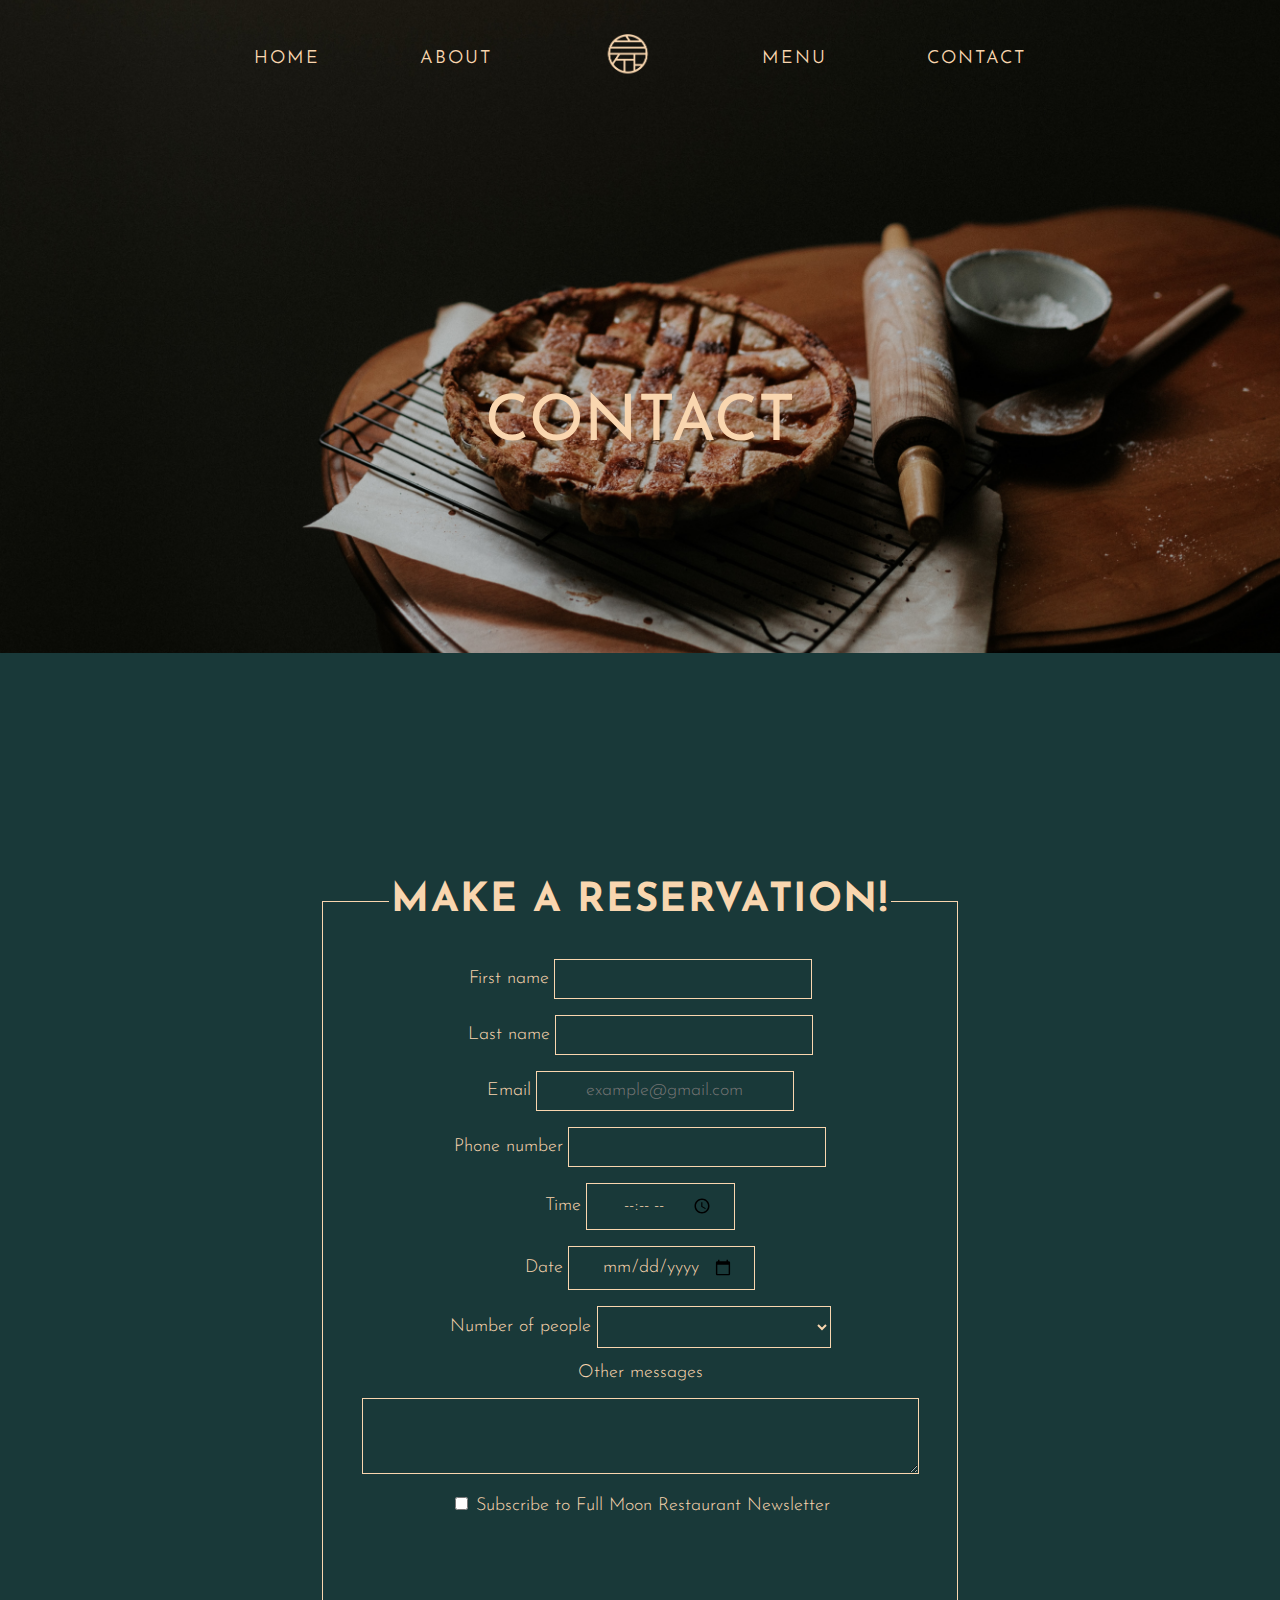
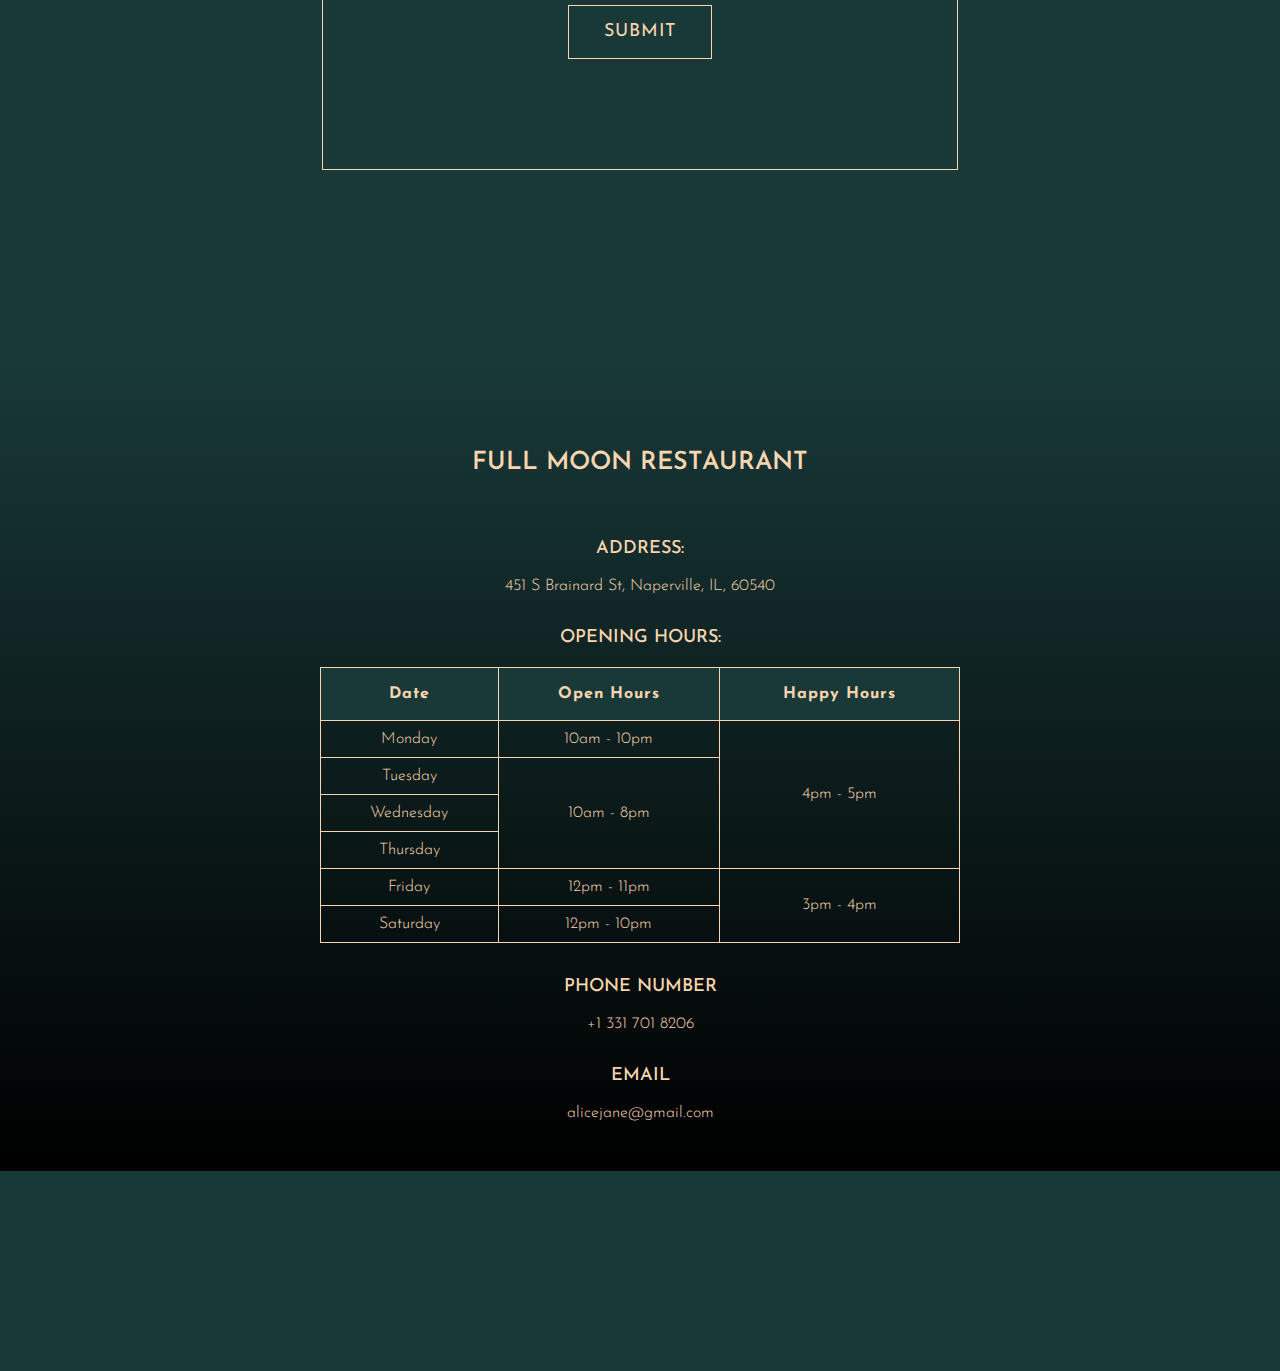
<file: contact.html>
<!DOCTYPE html>
<html lang="en">
  <head>
    <meta charset="UTF-8" />
    <meta name="viewport" content="width=device-width, initial-scale=1" />
    <title>contact page</title>
    <link
      href="https://fonts.googleapis.com/css2?family=Josefin+Sans:ital,wght@0,100;0,200;0,300;0,400;0,500;0,600;0,700;1,100;1,200;1,300;1,400;1,500;1,600;1,700&family=Limelight&display=swap"
      rel="stylesheet"
    />
    <link href="css/reset.css" rel="stylesheet" />
    <link href="css/layout.css" rel="stylesheet" />
    <link href="css/styles.css" rel="stylesheet" />
    <link href="css/nav_style.css" rel="stylesheet" />
    <link href="css/table.css" rel="stylesheet" />
    <link href="css/column.css" rel="stylesheet" />
  </head>

  <body>
    <div class="big-screen">
      <div class="bg-img">
        <img src="imgs/contact1.jpg" alt="" style="width: 100%" />
      </div>
      <div class="topnav">
        <a href="index.html">HOME</a>
        <a href="about.html">ABOUT</a>
        <div>
          <a id="reset" href="index.html">
            <img src="imgs/logo.png" alt="" width="70"
          /></a>
        </div>
        <a href="menu.html">MENU</a>
        <a href="contact.html">CONTACT</a>
      </div>
      <div id="contact-middle-text" class="centered">CONTACT</div>
    </div>
    <br /><br />
    <br /><br />
    <br /><br />
    <br /><br />
    <br /><br />
    <br /><br />
    <br /><br />

    <div class="form-div">
      <form action="" id="formDemo">
        <fieldset>
          <legend>MAKE A RESERVATION!</legend>
          <br /><br />

          <label for="firstname">First name</label>
          <input
            type="text"
            id="firstname"
            name="firstname"
            required
          /><br /><br />
          <label for="lastname">Last name</label>
          <input
            type="text"
            id="lastname"
            name="lastname"
            required
          /><br /><br />
          <label for="email">Email</label>
          <input
            type="text"
            id="email"
            name="email"
            placeholder="example@gmail.com"
            required
          /><br /><br />
          <label for="number">Phone number</label>
          <input type="text" id="number" name="number" required /><br /><br />
          <label for="time">Time</label>
          <input type="time" id="time" name="time" required /><br /><br />
          <label for="date">Date</label>
          <input type="date" id="date" name="date" required /><br /><br />
          <label for="list">Number of people </label>
          <select name="list" id="list">
            <option value=""></option>
            <option value="option1">1-2</option>
            <option value="option2">3-4</option>
            <option value="option3">5-6</option>
            <option value="option4">7-10</option>
            <option value="option5">11-20</option>
            <option value="option5">21-50 (small event)</option>
            <option value="option5">51-99 (medium event)</option>
            <option value="option5">over 100 (large event)</option>
          </select>
          <br /><br />
          <label for="textarea">Other messages</label><br /><br />
          <textarea name="textarea" id="textarea" cols="50" rows="3"></textarea
          ><br /><br />
          <input type="checkbox" name="subscribe" id="subscribe" required />
          <label for="subscribe"
            >Subscribe to Full Moon Restaurant Newsletter</label
          ><br /><br />
          <br /><br />
          <br /><br />
          <div class="center-button">
            <a href="contact2.html" class="btn a" type="submit">SUBMIT</a>
          </div>
        </fieldset>
      </form>
    </div>

    <br /><br />
    <br /><br />
    <br /><br />
    <br /><br />
    <br /><br />

    <footer>
      <h2>FULL MOON RESTAURANT</h2>
      <h3>ADDRESS:</h3>
      <p>451 S Brainard St, Naperville, IL, 60540</p>
      <h3>OPENING HOURS:</h3>
      <table>
        <tr>
          <th>Date</th>
          <th>Open Hours</th>
          <th>Happy Hours</th>
        </tr>
        <tr>
          <td>Monday</td>
          <td>10am - 10pm</td>
          <td rowspan="4" colspan="4">4pm - 5pm</td>
        </tr>
        <tr>
          <td>Tuesday</td>
          <td rowspan="3">10am - 8pm</td>
        </tr>
        <tr>
          <td>Wednesday</td>
        </tr>
        <tr>
          <td>Thursday</td>
        </tr>
        <tr>
          <td>Friday</td>
          <td>12pm - 11pm</td>
          <td rowspan="2" colspan="4">3pm - 4pm</td>
        </tr>
        <tr>
          <td>Saturday</td>
          <td>12pm - 10pm</td>
        </tr>
      </table>
      <h3>PHONE NUMBER</h3>
      <p>+1 331 701 8206</p>
      <h3>EMAIL</h3>
      <p>alicejane@gmail.com</p>
    </footer>
    <script type="text/javascript">

      $(document).ready(function() {

      	//Khi bàn phím được nhấn và thả ra thì sẽ chạy phương thức này
      	$("#formDemo").validate({
      		rules: {
      			firstname: "required",
      			lastname: "required",
      			email:"required",
      			number:"required",
      			time:"required",
      			date:"required",
      			list:"required",
      			subscribe:"required",
      		},
      		messages: {
      			firstname: " Please enter",
      			lastname: "Please enter",
      			email:"Please enter",
      			number:"Please enter",
      			time:"Please enter",
      			date:"Please enter",
      			list:"Please enter",
      			subscribe:"Please enter",
      			}
      		}
      	 }); 
      });
    </script>
  </body>
</html>
</file>
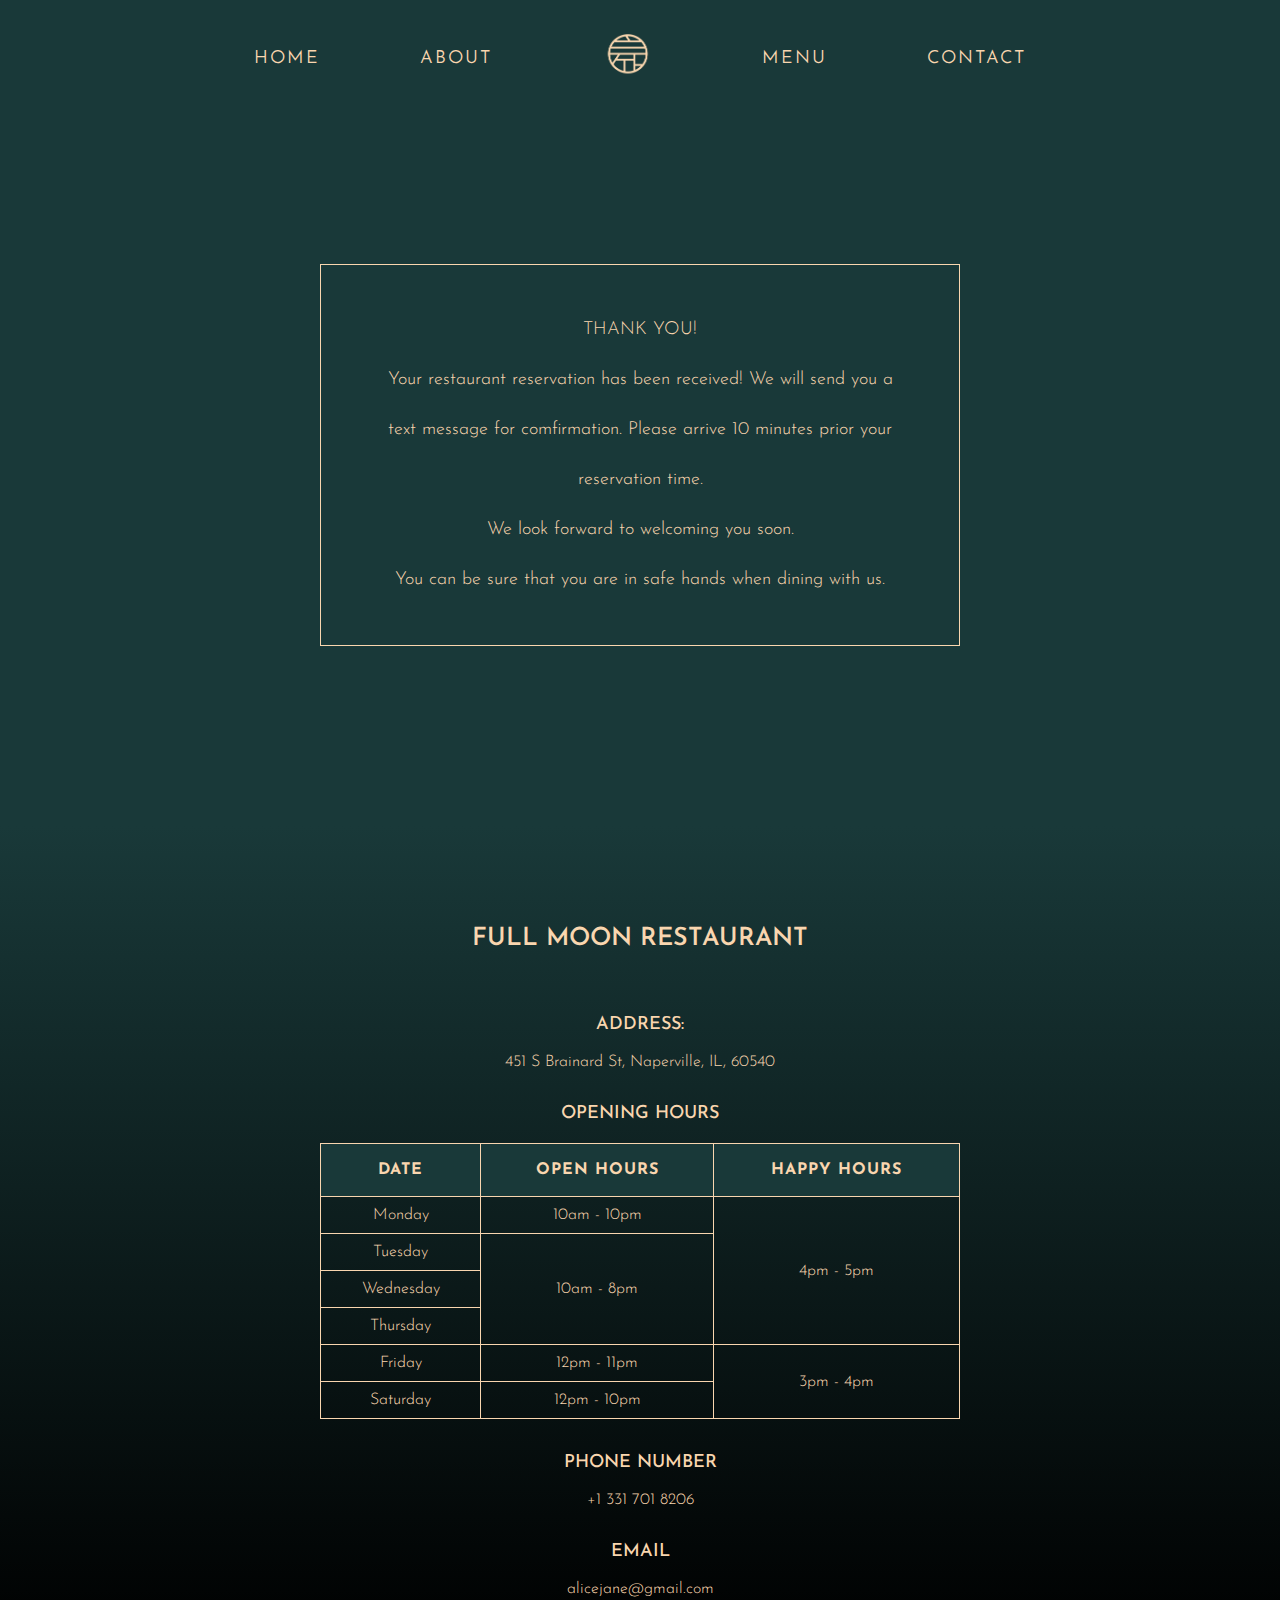
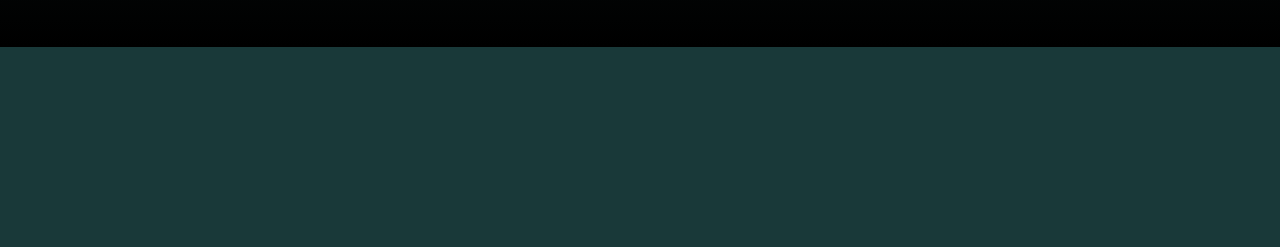
<file: contact2.html>
<!doctype html>
<html lang="en">
	<head>
		<meta charset="UTF-8">
		<meta name="viewport" content="width=device-width, initial-scale=1">
		<title>contact page</title>
		<link href="https://fonts.googleapis.com/css2?family=Josefin+Sans:ital,wght@0,100;0,200;0,300;0,400;0,500;0,600;0,700;1,100;1,200;1,300;1,400;1,500;1,600;1,700&family=Limelight&display=swap" rel="stylesheet">
		<link href="css/reset.css" rel="stylesheet" />		
        <link href="css/layout.css" rel="stylesheet" />
		<link href="css/styles.css" rel="stylesheet" />
		<link href="css/nav_style.css" rel="stylesheet" />
		<link href="css/table.css" rel="stylesheet" />
		<link href="css/column.css" rel="stylesheet" />
	</head>

	<body>
		<div class="big-screen">
			<div class="bg-img"> 
				<img src="imgs/contact1.jpg" alt="" style="width:0%" >
			</div>
			<div class="topnav">
				<a href="index.html">HOME</a>
				<a href="about.html">ABOUT</a>
				<div>
					<a id="reset" href="index.html">
					<img src="imgs/logo.png"  alt="" width="70"/></a>
				</div>
				<a href="menu.html">MENU</a>
				<a href="contact.html">CONTACT</a>
			</div>
		</div>
			<br><br><br><br><br><br><br><br><br><br> <br><br><br><br><br><br><br><br><br><br><br><br><br><br><br><br><br><br>
  	<div class="about-story-div">
		<p class="about-story">THANK YOU!</p>
		<p class="about-story">Your restaurant reservation has been received! We will send you a text message for comfirmation. Please arrive 10 minutes prior your reservation time.</p>
		<p class="about-story">We look forward to welcoming you soon. </p>
		<p class="about-story"> You can be sure that you are in safe hands when dining with us.</p>  
    </div>

		<br><br> 
		<br><br> 
		<br><br>
		<br><br> 
		<br><br> 
        
		<footer>
			<h2> FULL MOON RESTAURANT</h2>
			<h3> ADDRESS:</h3>
			<p> 451 S Brainard St, Naperville, IL, 60540</p>
			<h3> OPENING HOURS</h3>
			<table>
			  <tr>
				<th>DATE</th>
				<th>OPEN HOURS</th>
				<th>HAPPY HOURS</th>
			  </tr>
			  <tr>
				<td>Monday</td>
				<td>10am - 10pm</td>
				<td rowspan="4" colspan="4">4pm - 5pm</td>
			  </tr>
			  <tr>
				<td>Tuesday</td>
				<td rowspan="3">10am - 8pm</td>
				
			  </tr>
			  <tr>
				<td>Wednesday</td>
		
			  </tr>
			  <tr>
				<td>Thursday</td>
			  </tr>
			  <tr>
				<td>Friday</td>
				<td>12pm - 11pm</td>
				<td rowspan="2" colspan="4">3pm - 4pm</td>
			  </tr>
			  <tr>
				<td>Saturday</td>
				<td>12pm - 10pm</td>
			  </tr>
			</table>
			<h3> PHONE NUMBER</h3>
			<p> +1 331 701 8206</p>
			<h3>EMAIL</h3>
			<p>alicejane@gmail.com</p>
		</footer>
	</body>
</html>
</file>
<file: css/layout.css>
@charset "UTF-8";

/* CSS Document */
.container {
  	text-align: center;
	position: absolute;
  	width: auto;
}


* {
  box-sizing: border-box;
  text-align:center;
}


/* Create two equal columns that floats next to each other */
.column {
	float: left;
	width: 50%;
}

/*  */
.col-1 {
	width: 50%;	
}

/* Center align image in div (index.html) */
.col-1 img {
	margin-left: auto;
	margin-right: auto;
	display: block;
}
.story-div {
	flex-wrap: wrap;
}

/* Set space between rows */
.row {
	display: flex;
	width: 100%;
}
.row-img3 {
	margin:150px;
	float: right;
}
.row-img4 {
	margin: 150px;
}
/* Clear floats after the columns */
.row::after {
	content: "";
	clear: both;	
}

.column1-menu {
	width: 40.33%;
	padding: 50px;
	text-align: center;
	display:inline;
}
.column2-menu {
	position:relative;
	left:60%;
	width: 40.33%;
	padding: 50px;
	text-align: center;
	display:inline;
}

footer {
   	left: 0;
   	bottom: 0;
   	width: 100%;
}
footer > * {
	margin: 20px;
}


.form-div {
	text-align: center;
	width: 50%;
	margin-left: auto;
	margin-right: auto;
}


/* video div styles */
.video-div {
	margin-top: 100px;
}

.frame-div {
	margin-left: auto;
	margin-right: auto;
	clear: both;
	width: 100%;
}
	.ss-row {
		display: flex;
		width: 100%;
	}

	.ss-row::after {
		content: "";
		clear: both;
		display: table;
	}

/* .form-test label { display: table-cell; }
.form-test .table-row {display: table-row; margin-bottom: 10px;}
.form-test
.form-test input { display: table-cell; } */
</file>
<file: css/styles.css>
@charset "UTF-8";
/* CSS Document */
body {
  font-family: "Josefin Sans", sans-serif;
  background-color: #193939;
  position: relative;
  margin-left: auto;
  margin-right: auto;
}
html {
  box-sizing: border-box;
}
*,
*:before,
*:after {
  box-sizing: inherit;
}
article,
header,
h1,
h2,
section,
footer,
main,
nav {
  display: block;
}
/*homepage*/
.auto-slider {
  position: relative;
  box-sizing: content-box;
  display: inline-block;
  padding: 10px 10px 20px;
  border: solid 1px #f9d6af;
  max-width: 800px;
  margin: 0 auto;
  overflow: hidden;
  box-shadow: 1px 1px 6px rgba(0, 0, 0, 0.6);
}
@keyframes sliding {
  0% {
    left: 0%;
  }
  20% {
    left: -100%;
  }
  40% {
    left: -200%;
  }
  60% {
    left: -300%;
  }
  80% {
    left: -400%;
  }
  100% {
    left: 0%;
  }
}

@keyframes indicating {
  from {
    left: -100%;
  }
  to {
    left: 0;
  }
}

div#slider {
  overflow: hidden;
}
div#slider figure img {
  width: 20%;
  float: left;
}
div#slider figure {
  position: relative;
  width: 500%;
  margin: 0;
  left: 0;
  text-align: left;
  font-size: 0;
  animation: 25s sliding ease infinite;
}

/* Slider indicator */
.indicator {
  width: 100%;
  max-width: 800px;
  height: 6px;
  background: #f9d6af;
  position: absolute;
  bottom: 0;
  animation: indicating 5s ease infinite;
}
/* ******************************************************
	Responsive Grids (it doesn't work so I turn it off, can you fix it?)
********************************************************

.rt-container {
	margin: 0 auto;
	padding-left:12px;
	padding-right:12px;
}
.rt-row:before, .rt-row:after {
  display: table;
  line-height: 0;
  content: "";
}

.rt-row:after {
  clear: both;
}
[class^="col-rt-"] {
  box-sizing: border-box;
  -webkit-box-sizing: border-box;
  -moz-box-sizing: border-box;
  -o-box-sizing: border-box;
  -ms-box-sizing: border-box;
  padding: 0 15px;
  min-height: 1px;
  position: relative;
}


@media (min-width: 768px) {
  .rt-container {
    width: 750px;
  }
  [class^="col-rt-"] {
    float: left;
    width: 49.9999999999%;
  }
  .col-rt-6, .col-rt-12 {
    width: 100%;
  }
  
}

@media (min-width: 1200px) {
	.rt-container {
		width: 1170px;
	}
	.col-rt-1 {
		width:16.6%;
	}
	.col-rt-2 {
		width:30.33%;
	}
	.col-rt-3 {
		width:50%;
	}
	.col-rt-4 {
		width: 67.664%;
	}
	.col-rt-5 {
		width: 83.33%;
	}
	

} */
/* about.html styles */
.column {
  color: #f9d6af;
  font-weight: 300;
  line-height: 30px;
}
h2 {
  font-size: 25px;
  color: #f9d6af;
  padding-bottom: 30px;
  font-weight: bold;
}
.about-story {
  color: #f9d6af;
  text-align: center;
  font-size: 18px;
  line-height: 50px;
  font-weight: 300;
}

.about-story-div {
  border: 1px solid #f9d6af;
  width: 50%;
  margin-left: auto;
  margin-right: auto;
  padding-top: 40px;
  padding-bottom: 40px;
  padding-left: 60px;
  padding-right: 60px;
  clear: both;
}

.frame {
  width: 50%;
  border: 3px solid #ccc;
  background: white;
  margin-top: 100px;
  margin-bottom: 50px;
  padding: 10px;
}

#img-blur {
  box-shadow: 8px 8px 2px rgba(255, 255, 255, 0.2);
}
.story-div {
  margin-top: 15%;
}
.story {
  text-align: left;
  margin-right: 150px;
  font-size: 18px;
  line-height: 50px;
  border: 1px solid #f9d6af;
  padding-top: 40px;
  padding-bottom: 40px;
  padding-left: 60px;
  padding-right: 60px;
  color: #f9d6af;
}
/* Responsive */
@media screen and (max-width: 1024px) {
  .story {
    font-size: 12px;
  }
  .story p {
    display: -webkit-box;
    /* width: 300px; */
    line-height: 25px;
    overflow: hidden;
    text-overflow: ellipsis;
    -webkit-line-clamp: 3;
    -webkit-box-orient: vertical;
   
  }
}
@media screen and (max-width:768px) {
	.story {
		padding-left: 11px;
		padding-right: 11px;
		margin-right: 0;

	}
	.btn{
		font-size: 9px;
	}
	
}
.center-button {
  display: flex;
  align-items: center;
  justify-content: center;
  margin: -50px;
}
.btn {
  border: 1px solid #f9d6af;
  background-color: #193939;
  color: #f9d6af;
  padding: 17px 35px;
  font-size: 18px;
  font-weight: 400;
  letter-spacing: 1px;
  font-family: "Josefin Sans", sans-serif;
  cursor: pointer;
  /* float:left; */
  /* margin-left: 28%; */
}
/* Responsive */
@media  screen and (max-width:1024px) {
	.btn{
		padding: 12px 20px;
		margin-top:8%;
		font-size: 12px;
		/* margin-left: 15%; */
	}
	
}
/* Responsive center_button */
@media  screen and (max-width:1024px) {
	.center-button a{
		margin-top: 2%;
		/* margin-left: 35%; */
	}
	
}
.btna {
  border: 1px solid #f9d6af;
  background-color: #193939;
  color: #f9d6af;
  padding: 17px 35px;
  font-size: 18px;
  font-weight: 400;
  letter-spacing: 1px;
  font-family: "Josefin Sans", sans-serif;
  cursor: pointer;
}
.img__col{
	width: 70%;
	height: 112%
}
@media screen and (max-width: 1024px) {
	.img__col{
		width: 61%;
		height: 75%;
	}
	
}
.a:hover {
  border: 1px solid #f9d6af;
  background-color: #f9d6af;
  color: #336667;
}

/*menu page*/
.img-border {
  box-shadow: 10px 10px 1px rgba(255, 255, 255, 0.1);
}
.starters {
  font-size: 2em;
  border: 1px;
  text-align: center;
  line-height: 80px;
  letter-spacing: 0.08em;
  vertical-align: middle;
  width: 300px;
  color: #f9d6af;
  border-color: #f9d6af;
  border-style: solid;
  display: inline-block;
  align-items: center;
}
.menu-main-body {
  display: inline;
}
.menu-items-title {
  padding-top: 59px;
  font-size: 20px;
  text-align: left;
  font-weight: 400;
  margin: 0;
}

.menu-items-detail p {
  text-align: left;
  margin-right: 150px;
  font-size: 17px;
  line-height: 25px;
  margin: 0;
  padding: 0;
}
.menu-items-title-right {
  position: relative;
  right: 60%;
  padding-top: 59px;
  font-size: 20px;
  text-align: right;
  font-weight: 400;
  margin: 0;
}
@media screen and (max-width:768px) {
	.menu-items-title-right{
		font-size: 16px;
		margin-top: 0;
	}
	.menu-items-title{
		font-size: 16px;
		margin-top: 0;
	}
	.menu-items-detail p {
		font-size: 12px;
	}
	
	
}
.menu-items-detail-right p {
  text-align: right;
  position: relative;
  right: 60%;
  margin-right: 150px;
  font-size: 17px;
  line-height: 25px;
  margin: 0;
  padding: 0;
}
@media screen and (max-width:768px){
	.menu-items-detail-right p{
		font-size: 12px;
	}
	
}
/*contact styles*/
fieldset {
  border: 1px solid #f9d6af;
  padding-bottom: 100px;
  justify-content: center;
}
legend {
  font-size: 40px;
  letter-spacing: 0.04em;
  color: #f9d6af;
}
label {
  font-family: "Josefin Sans", sans-serif;
  font-weight: 300;
  font-size: 18px;
  color: #f9d6af;
}
input,
textarea,
select,
button {
  font-family: "Josefin Sans", sans-serif;
  font-weight: 300;
  font-size: 18px;
  background-color: #193939;
  box-sizing: border-box;
  border: 1px solid #f9d6af;
  color: #f9d6af;
  padding-top: 10px;
  padding-bottom: 10px;
  padding-left: 20px;
  padding-right: 20px;
}
.subscribe {
  background-color: #193939;
  box-sizing: border-box;
  border: 1px solid #f9d6af;
}

legend {
  font-size: 40px;
  font-weight: 800;
}

footer {
  background-color: black;
  color: #f9d6af;
  text-align: center;
  font-weight: 300;
  padding-bottom: 30px;
  background-image: linear-gradient(#193939, black);
}

footer > h2 {
  text-align: center;
  font-size: 25px;
  padding-top: 100px;
  font-weight: 600;
}

footer > h3 {
  font-weight: 500;
  font-size: 18px;
  padding-top: 15px;
}
/* CSS ABOUT */
#img-blur{
	width: 70%;
	height: 100%;
}
.story {
	margin-bottom: 12%;
}
/* Responsie ABOUT */
@media screen and (max-width:768px) {
	.video-div video{
		width: 593px;
	}
	#img-blur{
		width: 55%;
	}
	
}

@media screen and (max-width: 1024px){
	#about-middle-text{
		top:7% !important;
	}
	#img-blur{
		height: inherit;
	}
	.sub__story p{
		display: -webkit-box;
		width: 300px; 
		line-height: 25px;
		overflow: hidden;
		text-overflow: ellipsis;
		-webkit-line-clamp: 15;
		-webkit-box-orient: vertical;	
    color: #f9d6af;
	}
}
@media screen and (max-width:768px) {
	.story-div p{
		display: -webkit-box;
		/* width: 300px;  */
		line-height: 25px;
		overflow: hidden;
		text-overflow: ellipsis;
		-webkit-line-clamp: 8;
		-webkit-box-orient: vertical;	
	}
	.story-div {
		margin-right: 20px;
	}
}
/* CSS menu */
.menu__row{
	margin: 10px;
}
/* CSS INDEX */
.center-button{
	margin: 10px;
}
</file>
<file: css/nav_style.css>
@charset "UTF-8";
/* CSS Document */
body {
	font-family: 'Josefin Sans', sans-serif;
	background-color: #193939;
	position: relative;
	margin-left: auto;
	margin-right: auto;
	
}

.centered {
  	position: absolute;
	font-size: 4em;
	color: #F9D6AF;
	width: 100%;
	text-align: center;
}
.bg-img {
  /* Center and scale the image nicely */
	background-position: center;
	background-repeat: no-repeat;
	margin-top: -200px;
}
.topnav {
	overflow: hidden;
	align-items: center;
    justify-content: center;
	display: flex;
    width: 100%;
	position:absolute;
	top: 200px;  
	font-size: 18px;
}

/* Navbar links */
.topnav a {
  	color: #F9D6AF;
  	text-align: center;
  	padding: 50px 50px;
  	text-decoration: none;
	letter-spacing: 2px;
	font-weight:350;
	background-color: none;
}

.topnav a:hover {
  	color: white;
}

#home-middle-text {
	position: absolute;
	top: 16%;
	left: 50%;
	transform: translate(-50%, -50%);
}
/* Responsive */
@media screen and (max-width:1024px) {
	#home-middle-text{
		top: 13%;
		
	}
	.centered{
		font-size: 3.6em;
	}
}
@media screen and (max-width:768px) {
	#home-middle-text{
		top: 13%;
		
	}
	.centered{
		font-size: 2.6em;
	}
	.topnav{
		font-size: 14px;
	}
}
@media screen and (max-width: 768px) {
	div#slider figure img{
		width: 120px;
		height: 200px;
	}
	
}
#contact-middle-text {
	position: absolute;
	top: 21%;
	left: 50%;
	transform: translate(-50%, -50%);
}
@media  screen and (max-width:768px) {
	#contact-middle-text{
		top:15%;
	}
	
}
#contact2-middle-text {
	position: absolute;
	top: 25%;
	left: 50%;
	transform: translate(-50%, -50%);
}
#menu-middle-text {
	position: absolute;
	top: 7%;
	left: 50%;
	transform: translate(-50%, -50%);
}

#about-middle-text {
	position: absolute;
	top: 12%;
	left: 50%;
	transform: translate(-50%, -50%);
}
</file>
<file: css/table.css>
@charset "UTF-8";
/* CSS Document */

table {
  	font-family: 'Josefin Sans', sans-serif;
  	border-collapse: collapse;
  	width: 50%;
	margin: auto;

}

td, th {
  	border: 1px solid ;
  	text-align: center;
  	padding: 10px;
}
th{
	background-color: #193939;
	color:  #F9D6AF;
	letter-spacing: 0.06em;
	padding-top:18px;
	padding-bottom:18px;
}
</file>
<file: css/column.css>
@charset "UTF-8";
/* CSS Document */

@media only screen and (min-width: 641px) {
    
    p {
        column-gap: 20px;
        column-rule: 1px solid black;
    }
}
</file>
